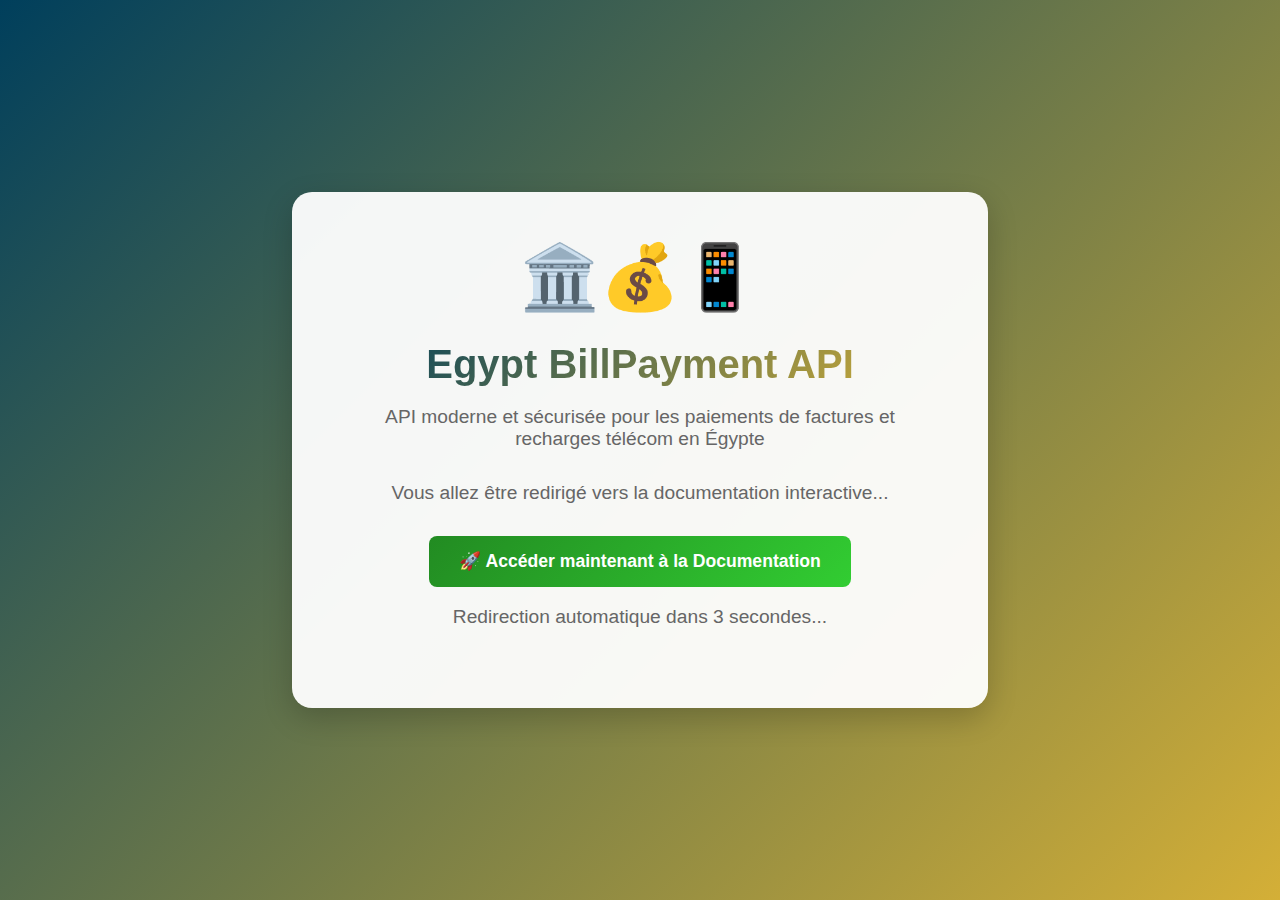
<file: BillPaymentProvider/wwwroot/welcome.html>
<!DOCTYPE html>
<html lang="fr">
<head>
    <meta charset="UTF-8">
    <meta name="viewport" content="width=device-width, initial-scale=1.0">
    <title>Egypt BillPayment API - Redirection</title>
    <style>
        body {
            font-family: 'Segoe UI', Tahoma, Geneva, Verdana, sans-serif;
            background: linear-gradient(135deg, #003f5c 0%, #D4AF37 100%);
            min-height: 100vh;
            margin: 0;
            display: flex;
            align-items: center;
            justify-content: center;
        }
        
        .container {
            text-align: center;
            background: rgba(255, 255, 255, 0.95);
            padding: 3rem;
            border-radius: 20px;
            box-shadow: 0 10px 30px rgba(0, 0, 0, 0.2);
            max-width: 600px;
        }
        
        .emoji {
            font-size: 4rem;
            margin-bottom: 1rem;
        }
        
        h1 {
            font-size: 2.5rem;
            margin-bottom: 1rem;
            background: linear-gradient(135deg, #003f5c 0%, #D4AF37 100%);
            -webkit-background-clip: text;
            -webkit-text-fill-color: transparent;
            background-clip: text;
        }
        
        p {
            font-size: 1.2rem;
            color: #666;
            margin-bottom: 2rem;
        }
        
        .btn {
            display: inline-block;
            background: linear-gradient(135deg, #228B22 0%, #32CD32 100%);
            color: white;
            padding: 15px 30px;
            text-decoration: none;
            border-radius: 8px;
            font-weight: 600;
            font-size: 1.1rem;
            transition: all 0.3s ease;
        }
        
        .btn:hover {
            background: linear-gradient(135deg, #32CD32 0%, #228B22 100%);
            transform: translateY(-2px);
            box-shadow: 0 5px 15px rgba(0, 0, 0, 0.3);
        }
        
        .loading {
            color: #D4AF37;
            font-size: 1rem;
            margin-top: 1rem;
        }
    </style>
</head>
<body>
    <div class="container">
        <div class="emoji">🏛️💰📱</div>
        <h1>Egypt BillPayment API</h1>
        <p>API moderne et sécurisée pour les paiements de factures et recharges télécom en Égypte</p>
        <p>Vous allez être redirigé vers la documentation interactive...</p>        <a href="/swagger" class="btn">🚀 Accéder maintenant à la Documentation</a>
        <div class="loading">
            <p>Redirection automatique dans <span id="countdown">3</span> secondes...</p>
        </div>
    </div>

    <script>
        // Redirection automatique vers Swagger
        let countdown = 3;
        const countdownElement = document.getElementById('countdown');
        
        const timer = setInterval(() => {
            countdown--;
            countdownElement.textContent = countdown;
            
            if (countdown <= 0) {
                clearInterval(timer);
                window.location.href = '/swagger';
            }
        }, 1000);
    </script>
</body>
</html>
</file>
